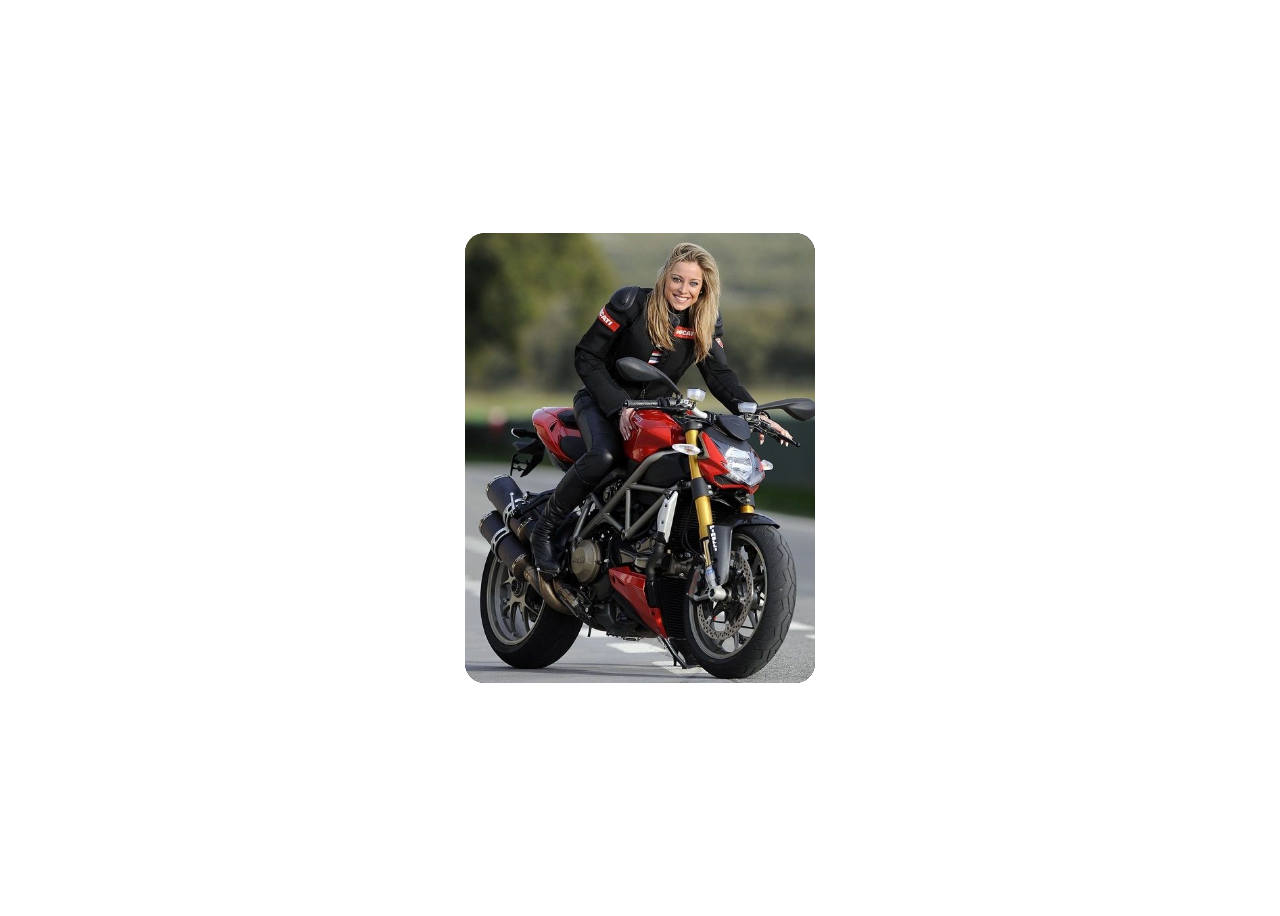
<file: Parte 1/index.html>
<!DOCTYPE html>
<html lang="en">
<head>
    <meta charset="UTF-8">
    <meta http-equiv="X-UA-Compatible" content="IE=edge">
    <meta name="viewport" content="width=device-width, initial-scale=1.0">
    <title>Esercizio D6 Parte 1</title>
    <link rel="stylesheet" href="style.css">
</head>
    <body>
        <div class="moto_card">
            <img class="moto_image" src="assets/moto.jpg" alt="Moto">
            <div class="tasto_save">Save</div>
            <div id="ducati">
                <img id="freccia" src="assets/maximize.png" alt="Freccia">
                <div class="options_name">Ducati Street Fighter</div>
            </div>
            <div id="upload">
                <img class="icons" src="assets/upload.png" alt="Upload">
            </div>
            <div id="option">
                <img class="icons" src="assets/option.png" alt="Options">
            </div>
        </div>
    </body>
</html>
</file>
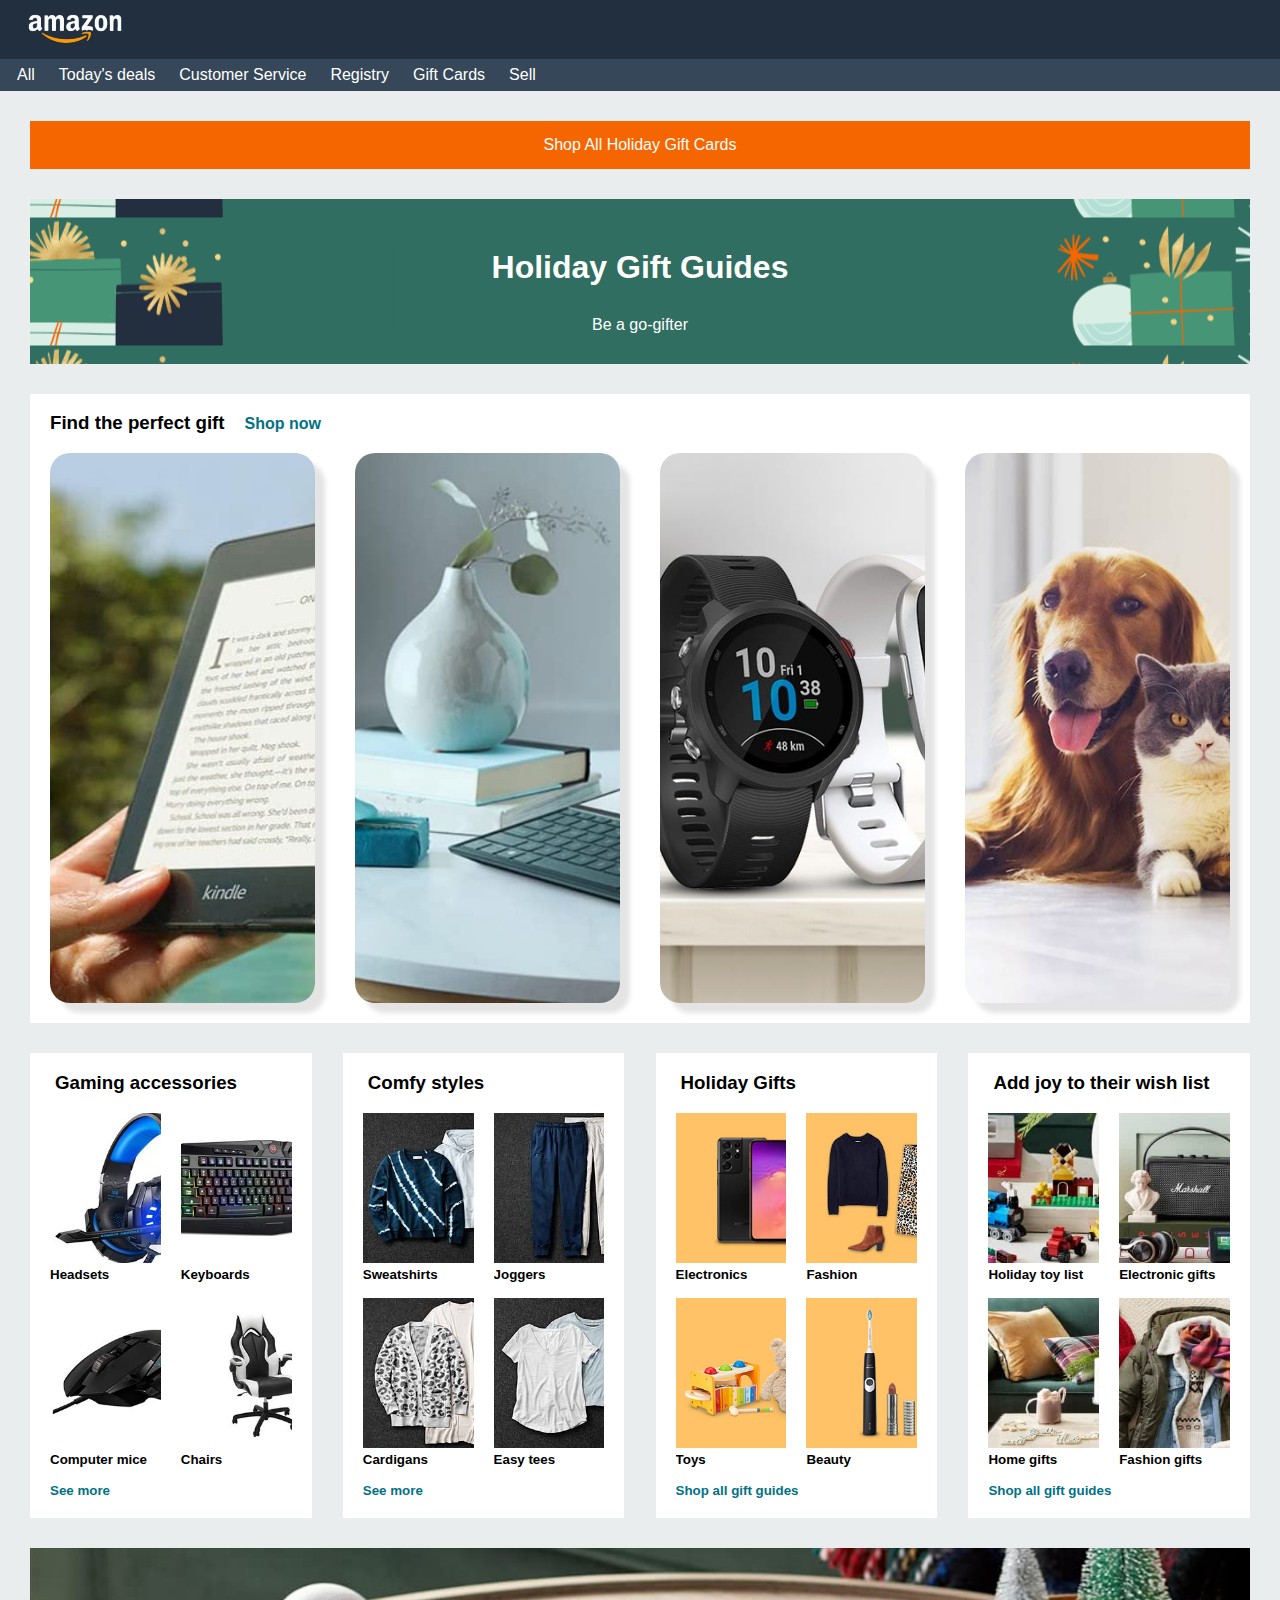
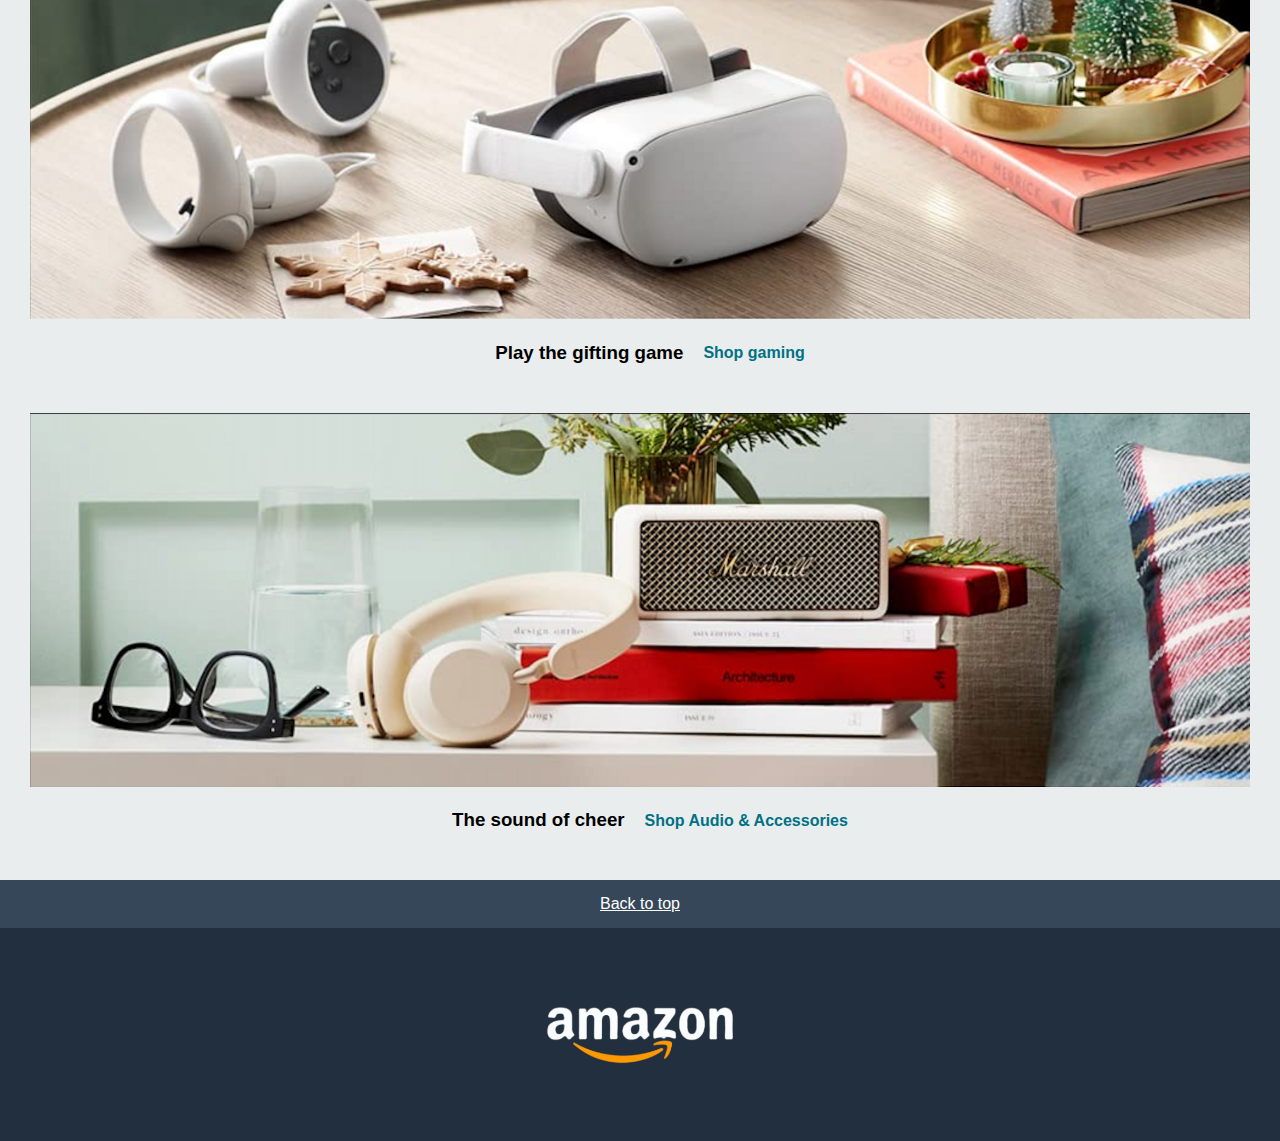
<file: Parte 2/index.html>
<!DOCTYPE html>
<html lang="en">
<head>
    <meta charset="UTF-8">
    <meta http-equiv="X-UA-Compatible" content="IE=edge">
    <meta name="viewport" content="width=device-width, initial-scale=1.0">
    <link rel="stylesheet" href="style.css">
    <link rel="icon" href="assets/Amazon_icon.png">
    <title>Amazon</title>
</head>
<body>
    <header>
        <div id="logo_top_bar">
            <img src="assets/logo.png" alt="Logo Amazon" id="logo_top">
        </div>
        <div id="barra_navigazione">
            <p class="pagine">All</p>
            <p class="pagine">Today's deals</p>
            <p class="pagine">Customer Service</p>
            <p class="pagine">Registry</p>
            <p class="pagine">Gift Cards</p>
            <p class="pagine">Sell</p>
        </div>
    </header>
    <main>
        <div id="above_title_div">
            <p id="above_title">Shop All Holiday Gift Cards</p>
        </div>
        <div id="title_div">
            <h1 id="title">Holiday Gift Guides</h1>
            <p id="subtitle">Be a go-gifter</p>
        </div>
        <div id="perfect_gift">
            <div id="perfect_gift_title">
                <h3>Find the perfect gift</h3>
                <p class="shop_now"><strong>Shop now</strong></p>
            </div>
            <div id="perfect_gift_images">
                <div class="cropper">
                    <img src="assets/img_1.jpg" alt="Kindle" class="gifts">
                    <img class="heart" src="assets/heart.png" alt="heart">
                    <div class="add_cart">
                        <img class="cart" src="assets/cart.png" alt="cart">
                        <p>Add to cart</p>
                    </div>
                </div>
                <div class="cropper">
                    <img src="assets/img_2.jpg" alt="Laptop" class="gifts">
                    <img class="heart" src="assets/heart.png" alt="heart">
                    <div class="add_cart">
                        <img class="cart" src="assets/cart.png" alt="cart">
                        <p>Add to cart</p>
                    </div>
                </div>
                <div class="cropper">
                    <img src="assets/img_3.jpg" alt="Smart watch" class="gifts">
                    <img class="heart" src="assets/heart.png" alt="heart">
                    <div class="add_cart">
                        <img class="cart" src="assets/cart.png" alt="cart">
                        <p>Add to cart</p>
                    </div>
                </div>
                <div class="cropper">
                    <img src="assets/img_4.jpg" alt="Pets" class="gifts">
                    <img class="heart" src="assets/heart.png" alt="heart">
                    <div class="add_cart">
                        <img class="cart" src="assets/cart.png" alt="cart">
                        <p>Add to cart</p>
                    </div>
                </div>
            </div>
        </div>
        <div id="suggerimenti">
            <div class="boxes">
                <h3>Gaming accessories</h3>
                <div class="container">
                    <div class="cropper2">
                        <img src="assets/img_15.jpg" alt="Headset" id="headset" class="gaming_images">
                        <p>Headsets</p>
                    </div>
                    <div class="marginull cropper2">
                        <img src="assets/img_16.jpg" alt="Keyboard" id="keyboard" class="gaming_images">
                        <p>Keyboards</p>
                    </div>
                </div>
                <div class="container">
                    <div class="cropper2">
                        <img src="assets/img_17.jpg" alt="Mouse" id="mouse" class="gaming_images">
                        <p>Computer mice</p>
                    </div>
                    <div class="marginull cropper2">
                        <img src="assets/img_18.jpg" alt="Chair" id="chair" class="gaming_images">
                        <p>Chairs</p>
                    </div>
                </div>
                <p class="see_more">See more</p>
            </div>
            <div class="boxes">
                <h3>Comfy styles</h3>
                <div class="container">
                    <div class="cropper2">
                        <img src="assets/img_19.jpg" alt="Headset" id="headset" class="gaming_images">
                        <p>Sweatshirts</p>
                    </div>
                    <div class="marginull cropper2">
                        <img src="assets/img_20.jpg" alt="Keyboard" id="keyboard" class="gaming_images">
                        <p>Joggers</p>
                    </div>
                </div>
                <div class="container">
                    <div class="cropper2">
                        <img src="assets/img_21.jpg" alt="Mouse" id="mouse" class="gaming_images">
                        <p>Cardigans</p>
                    </div>
                    <div class="marginull cropper2">
                        <img src="assets/img_22.jpg" alt="Chair" id="chair" class="gaming_images">
                        <p>Easy tees</p>
                    </div>
                </div>
                <p class="see_more">See more</p>
            </div>
            <div class="boxes">
                <h3>Holiday Gifts</h3>
                <div class="container">
                    <div class="cropper2">
                        <img src="assets/img_11.jpg" alt="Headset" id="headset" class="gaming_images">
                        <p>Electronics</p>
                    </div>
                    <div class="marginull cropper2">
                        <img src="assets/img_12.jpg" alt="Keyboard" id="keyboard" class="gaming_images">
                        <p>Fashion</p>
                    </div>
                </div>
                <div class="container">
                    <div class="cropper2">
                        <img src="assets/img_13.jpg" alt="Mouse" id="mouse" class="gaming_images">
                        <p>Toys</p>
                    </div>
                    <div class="marginull cropper2">
                        <img src="assets/img_14.jpg" alt="Chair" id="chair" class="gaming_images">
                        <p>Beauty</p>
                    </div>
                </div>
                <p class="see_more">Shop all gift guides</p>
            </div>
            <div class="boxes">
                <h3>Add joy to their wish list</h3>
                <div class="container">
                    <div class="cropper2">
                        <img src="assets/img_24.jpg" alt="Headset" id="headset" class="gaming_images">
                        <p>Holiday toy list</p>
                    </div>
                    <div class="marginull cropper2">
                        <img src="assets/img_25.jpg" alt="Keyboard" id="keyboard" class="gaming_images">
                        <p>Electronic gifts</p>
                    </div>
                </div>
                <div class="container">
                    <div class="cropper2">
                        <img src="assets/img_26.jpg" alt="Mouse" id="mouse" class="gaming_images">
                        <p>Home gifts</p>
                    </div>
                    <div class="marginull cropper2">
                        <img src="assets/img_27.jpg" alt="Chair" id="chair" class="gaming_images">
                        <p>Fashion gifts</p>
                    </div>
                </div>
                <p class="see_more">Shop all gift guides</p>
            </div>
        </div>
        <div class="gaming_div">
            <div class="psimage_div">
                <img src="assets/img_9.png" alt="Playstation VR" class="ps_and_marshall">
            </div>
            <div class="gift_title">
                <h3>Play the gifting game</h3>
                <p class="shop_now"><strong>Shop gaming</strong></p>
            </div>
        </div>
        <div class="gaming_div">
            <div class="psimage_div">
                <img src="assets/img_10.png" alt="Marshall" class="ps_and_marshall">
            </div>
            <div class="gift_title">
                <h3>The sound of cheer</h3>
                <p class="shop_now"><strong>Shop Audio & Accessories</strong></p>
            </div>
        </div>
    </main>
    <footer>
        <div id="back_top_div">
            <p id="back_top"><a href="#top" id="back_top_anc">Back to top</a></p>
        </div>
        <div id="logo_bot_div">
            <img src="assets/logo.png" alt="Amazon Logo" id="logo_bot"/>
        </div>
    </footer>
</body>
</html>
</file>
<file: Parte 1/style.css>
body {
    display: flex;
    min-height: 100vh;
    justify-content: center;
    align-items: center;
    font-family: Arial, sans-serif;
}

.moto_card {
    position: relative;
    width: 350px;
    height: 450px;
    border-radius: 20px;
    overflow: hidden;
}

.moto_image {
    position: absolute;
    top: 0;
    left: 0;
    width: 100%;
    height: 100%;
    object-fit: cover;
    object-position: center;
    z-index: 2;
}

.moto_card:hover .moto_image{
    opacity: .7;
}

.moto_card::before {
    content: "";
    position: absolute;
    top: 0;
    right: 0;
    background-color: black;
    opacity: 1;
    width: 100%;
    height: 100%;
    z-index: 1;
}

.moto_card:hover .tasto_save {
    transform: translatey(0px);
}

.tasto_save {
    border-radius: 40px;
    background-color: red;
    position: absolute;
    transform: translatey(-100px);
    transition: transform .2s;
    padding: 20px;
    color: white;
    font-weight: bold;
    font-size: 15pt;
    right: 15px;
    top: 15px;
    z-index: 3;
}

#ducati {
    display: flex;
    flex-direction: row;
    border-radius: 40px;
    background-color: white;
    position: absolute;
    padding: 15px;
    width: 45%;
    color: black;
    font-weight: bold;
    font-size: 15pt;
    left: 15px;
    bottom: 15px;
    transform: translatey(100px);
    transition: transform .2s;
    opacity: .9;
    z-index: 3;
}

#upload {
    border-radius: 50%;
    background-color: white;
    position: absolute;
    padding: 12px 15px 12px 15px;
    width: 7%;
    color: black;
    font-weight: bold;
    font-size: 15pt;
    left: 215px;
    bottom: 15px;
    transform: translatey(100px);
    transition: transform .2s;
    opacity: .9;
    z-index: 3;
}

#option {
    border-radius: 50%;
    background-color: white;
    position: absolute;
    padding: 12px 15px 12px 15px;
    width: 7%;
    color: black;
    font-weight: bold;
    font-size: 15pt;
    right: 15px;
    bottom: 15px;
    transform: translatey(100px);
    transition: transform .2s;
    opacity: .9;
    z-index: 3;
}

.icons {
    width: 25px;
    padding-right: 5px;
}

#freccia {
    height: 20px;
    width: 20px;
    padding-right: 5px;
    padding-left: 10px;
}

.options_name {
    white-space: nowrap;
    overflow: hidden;
    text-overflow: ellipsis;
}

.moto_card:hover #upload {
    transform: translatey(0px);
    transition: transform .2s;
}

.moto_card:hover #ducati {
    transform: translatey(0px);
    transition: transform .2s;
}

.moto_card:hover #option {
    transform: translatey(0px);
    transition: transform .2s;
}
</file>
<file: Parte 2/style.css>
body {
    background-color: #eaeded;
    font-family: Arial, Helvetica, sans-serif;
    margin: 0px;
}

header {
    position: sticky;
    top: 0;
    z-index: 5;
}

#logo_top_bar {
    background-color: #222f3e;
}

#logo_top {
    width: 100px;
    padding-top: 10px;
    padding-bottom: 10px;
    padding-left: 25px;
}

#barra_navigazione {
    display: flex;
    background-color: #354758;
}

.pagine {
    margin: 7px;
    padding-left: 10px;
    color: white;
}

main {
    margin: 30px;
    text-align: center;
}

#above_title_div {
    background-color: #f56600;
}

#above_title {
    color: white;
    padding: 15px;
}

#title_div {
    background: url(assets/bg-image.png) repeat center;
    margin-top: 30px;
}

#title {
    color: white;
    margin: 0px;
    padding-top: 50px;
}

#subtitle {
    color: white;
    margin: 0px;
    padding: 30px;
}

#perfect_gift {
    background-color: white;
    margin-top: 30px;
    
}

#perfect_gift_title {
    padding-left: 20px;
    margin: 0px;
    display: flex;
    text-align: left;
}

.shop_now {
    padding-top: 5px;
    padding-left: 20px;
    color: #017185;
}

#perfect_gift_images {
    display: flex;
    justify-content: space-around;
}

.cropper {
    position: relative;
    margin: 0px 20px 20px 20px;
    border-radius: 20px;
    width: 450px;
    height: 550px;
    overflow: hidden;
    box-shadow: 10px 10px 5px rgb(228, 228, 228);
}

.gifts {
    height: 550px;
    width: 670px;
    margin-left: -150px;
}

.ps_and_marshall {
    width: 100%;
}

.gaming_div {
    margin-top: 30px;
}

.psimage_div {
    width: 100%;
    overflow: hidden;
}

.gift_title {
    padding-left: 20px;
    margin: 0px;
    display: flex;
    justify-content: center;
}

#back_top_div {
    text-align: center;
    background-color: #354758;
}

#back_top_anc {
    color: white;
}

#back_top {
    padding: 15px;
    margin: 0px;
}

#logo_bot_div {
    text-align: center;
    background-color: #222f3e;
    padding: 70px;
}

#logo_bot {
    width: 200px;
}

/* Esercizio D4 */

#suggerimenti {
    display: flex;
    justify-content: space-between;
    width: 100%;
    margin: 30px 0px 30px 0px;
}

#suggerimenti h3 {
    font-weight: 800;
    text-align: left;
    padding-left: 25px;
}

#suggerimenti p {
    margin: 0;
    text-align: left;
    font-weight: bold;
    font-size: 10pt;
}

.boxes {
    background-color: white;
    width: 22vw;
    display: flex;
    flex-direction: column;
}

.container {
    display: flex;
    margin-bottom: -65px;
}

.cropper2 {
    margin: 0px 20px 0px 20px;
    overflow: hidden;
    height: 250px;
    width: 250px;

}

.gaming_images {
    height: 150px;
    width: 250px;
    margin-left: -45px;
}

.see_more {
    color: #017185;
    padding: 0px 0px 20px 20px;
}

.marginull {
    margin-left: 0px;
}

/* Esercizio D6 */

.heart {
    position: absolute;
    width: 40px;
    top: 10px;
    right: 15px;
    transform: translateY(-100px);
    transition: transform .2s;
}

.cart {
    height: 20px;
    width: 20px;
    padding-right: 10px;
}

.add_cart {
    border-radius: 7px;
    display: flex;
    justify-content: center;
    align-items: center;
    position: absolute;
    right: 20%;
    bottom: 40px;
    color: white;
    width: 60%;
    height: 50px;
    background-color: #017185;
    transform: translateY(100px);
    transition: transform .2s;
}

.cropper:hover .gifts {
    filter: brightness(70%);
}

.cropper:hover .add_cart {
    transform: translateY(0px);
}

.cropper:hover .heart {
    transform: translateY(0px);
}
</file>
